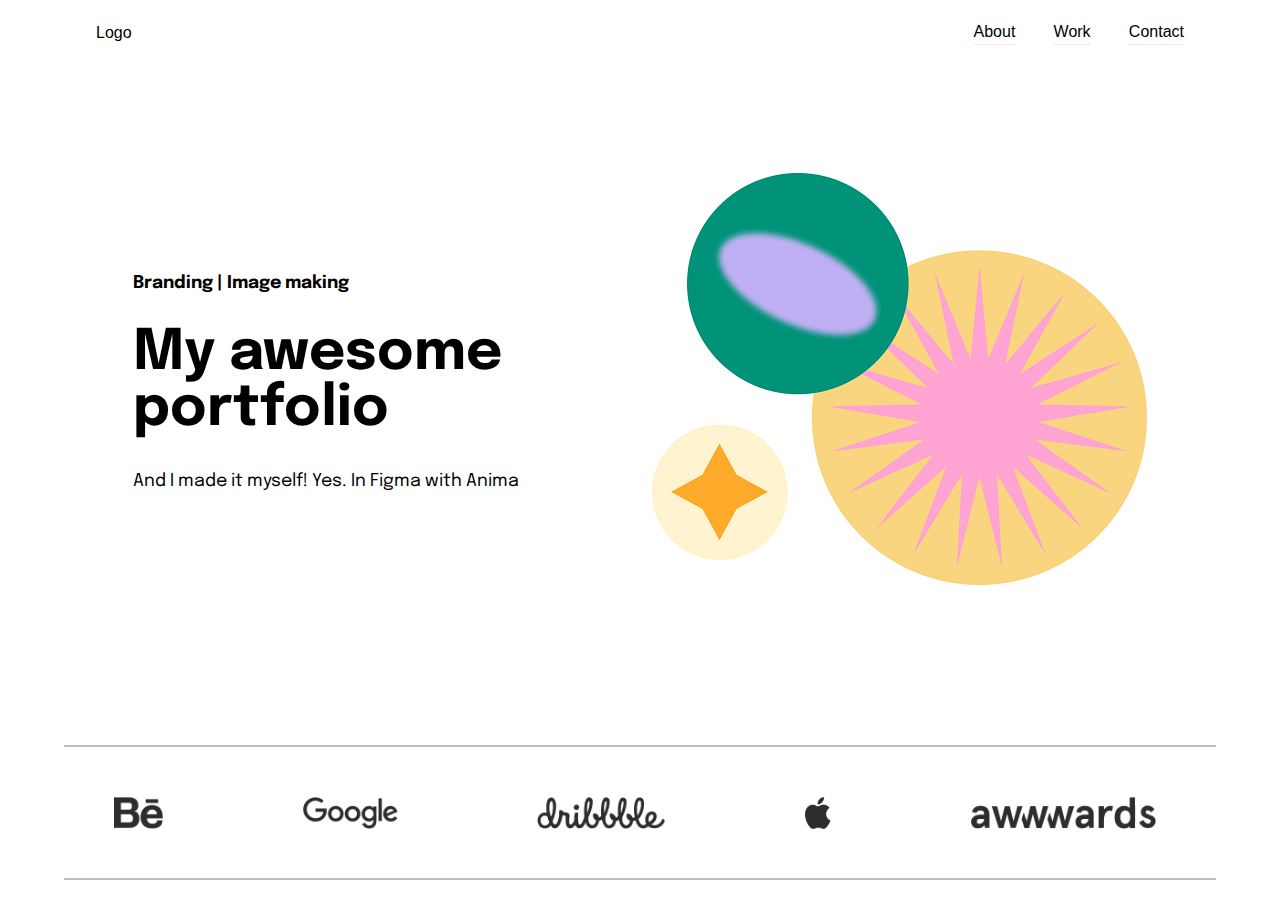
<file: Portfolio-responsive/index.html>
<!DOCTYPE html>
<html lang="en">
  <head>
    <meta charset="UTF-8" />
    <meta name="viewport" content="width=device-width, initial-scale=1.0" />
    <link rel="preconnect" href="https://fonts.googleapis.com" />
    <link rel="preconnect" href="https://fonts.gstatic.com" crossorigin />
    <link
      href="https://fonts.googleapis.com/css2?family=Epilogue:ital,wght@0,100..900;1,100..900&display=swap"
      rel="stylesheet"
    />
    <link rel="stylesheet" href="CSS/reset.css" />
    <link rel="stylesheet" href="CSS/main.css" />
    <title>Document</title>
  </head>
  <body>
    <header id="header">
      <div class="header-topbar">
        <div class="logo"><p>Logo</p></div>

        <nav class="nav">
          <input
            type="checkbox"
            name="menu-points"
            id="menu-points"
            class="menu-points"
          />

          <label for="menu-points" class="menu-icon">
            <img src="images/Menu.png" alt="menú" />
          </label>

          <ul class="menu">
            <li><a href="#">About</a></li>
            <li><a href="#">Work</a></li>
            <li><a href="#">Contact</a></li>
          </ul>
        </nav>
      </div>
    </header>

    <main id="main">
      <section class="hero">
        <div class="hero-text">
          <h3>Branding | Image making</h3>

          <h1>My awesome portfolio</h1>

          <p class="text-phone">
            This is a template Figma file, turned into code using Anima. Learn
            more at AnimaApp.com
          </p>

          <p class="text-big">And I made it myself! Yes. In Figma with Anima</p>
        </div>

        <div class="hero-image">
          <img src="images/hover-image.png" alt="círculos vistosos" />
        </div>
      </section>

      <section class="brands">
        <div class="brands-container">
          <div>
            <img src="images/Google.png" alt="icono de google" />
          </div>
          <div>
            <img src="images/Behance.png" alt="icono behance" />
          </div>
          <div>
            <img src="images/Dribbble.png" alt="icono dribbble" />
          </div>
          <div>
            <img src="images/Apple.png" alt="icono apple" />
          </div>
          <div>
            <img src="images/Awwwards.png" alt="icono awwwards" />
          </div>
        </div>
        <div class="brands-container-big">
          <div>
            <img src="images/Behance.png" alt="icono behance" />
          </div>
          <div>
            <img src="images/Google.png" alt="icono de google" />
          </div>
          <div>
            <img src="images/Dribbble.png" alt="icono dribbble" />
          </div>
          <div>
            <img src="images/Apple.png" alt="icono apple" />
          </div>
          <div>
            <img src="images/Awwwards.png" alt="icono awwwards" />
          </div>
        </div>
      </section>
    </main>
  </body>
</html>
</file>
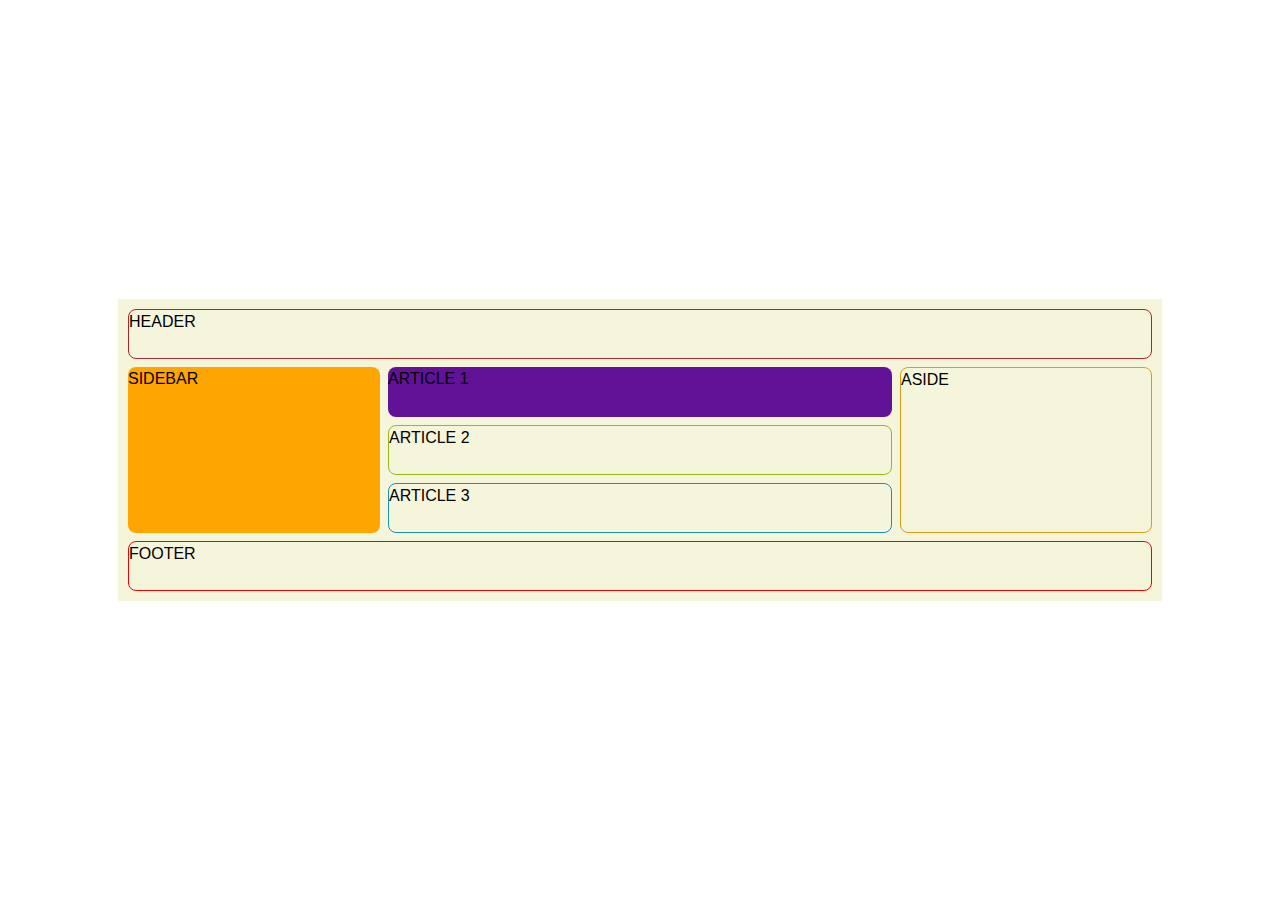
<file: CSS/grid-area/index.html>
<!DOCTYPE html>
<html lang="en">
  <head>
    <meta charset="UTF-8" />
    <meta name="viewport" content="width=device-width, initial-scale=1.0" />
    <link rel="stylesheet" href="style/reset.css" />
    <link rel="stylesheet" href="style/main.css" />
    <title>Document</title>
  </head>
  <body>
    <div class="container">
      <div class="grid">
        <div class="header">HEADER</div>
        <div class="sidebar">SIDEBAR</div>
        <article class="article1">ARTICLE 1</article>
        <article class="article2">ARTICLE 2</article>
        <article class="article3">ARTICLE 3</article>
        <aside class="aside">ASIDE</aside>
        <footer class="footer">FOOTER</footer>
      </div>
    </div>
  </body>
</html>
</file>
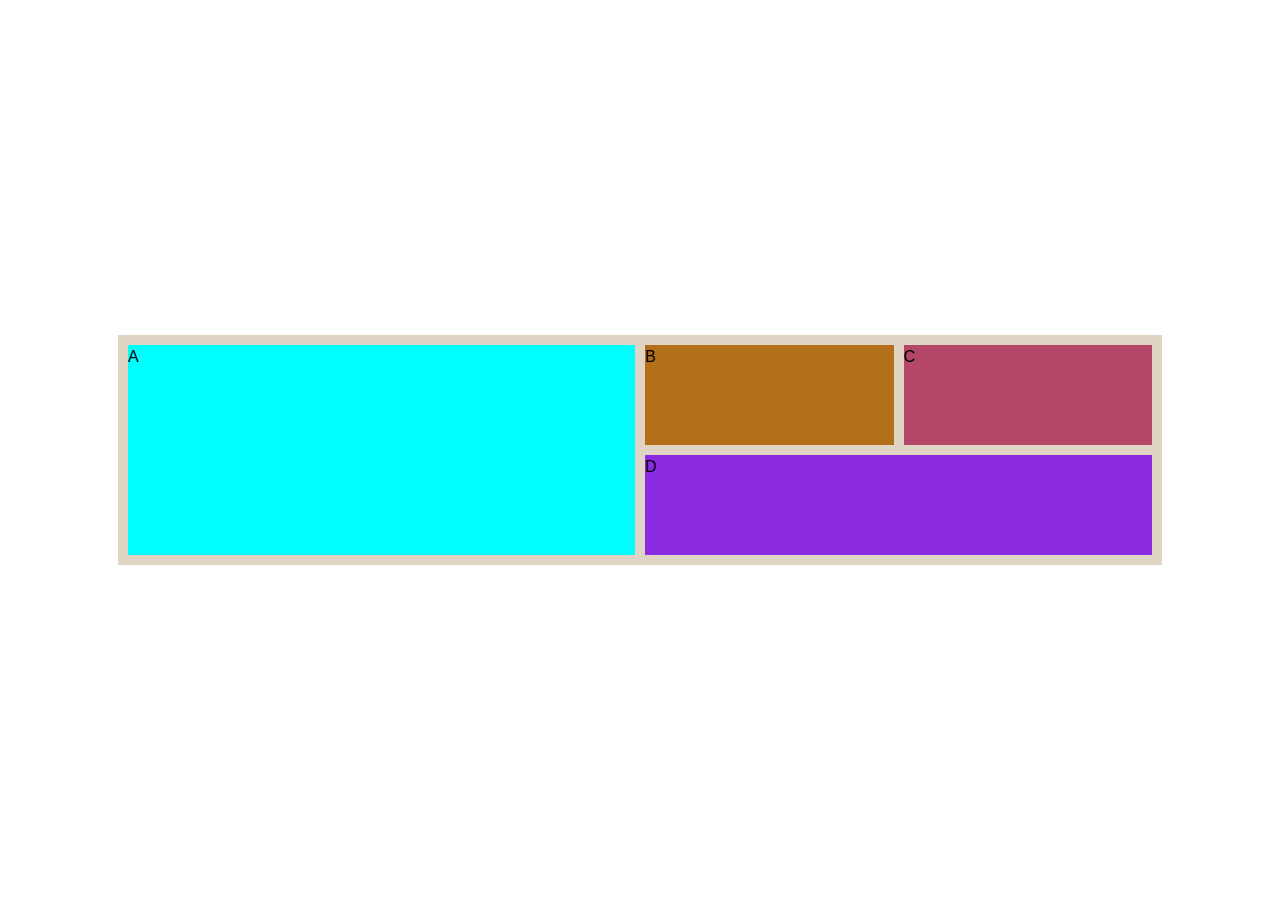
<file: CSS/grid-pract/index.html>
<!DOCTYPE html>
<html lang="en">
  <head>
    <meta charset="UTF-8" />
    <meta name="viewport" content="width=device-width, initial-scale=1.0" />

    <link rel="stylesheet" href="style/reset.css" />
    <link rel="stylesheet" href="style/main.css" />
    <title>Document</title>
  </head>
  <body>
    <div class="galery">
      <div class="grid-container">
        <div class="item1">A</div>
        <div class="item2">B</div>
        <div class="item3">C</div>
        <div class="item4">D</div>
      </div>
    </div>
  </body>
</html>
</file>
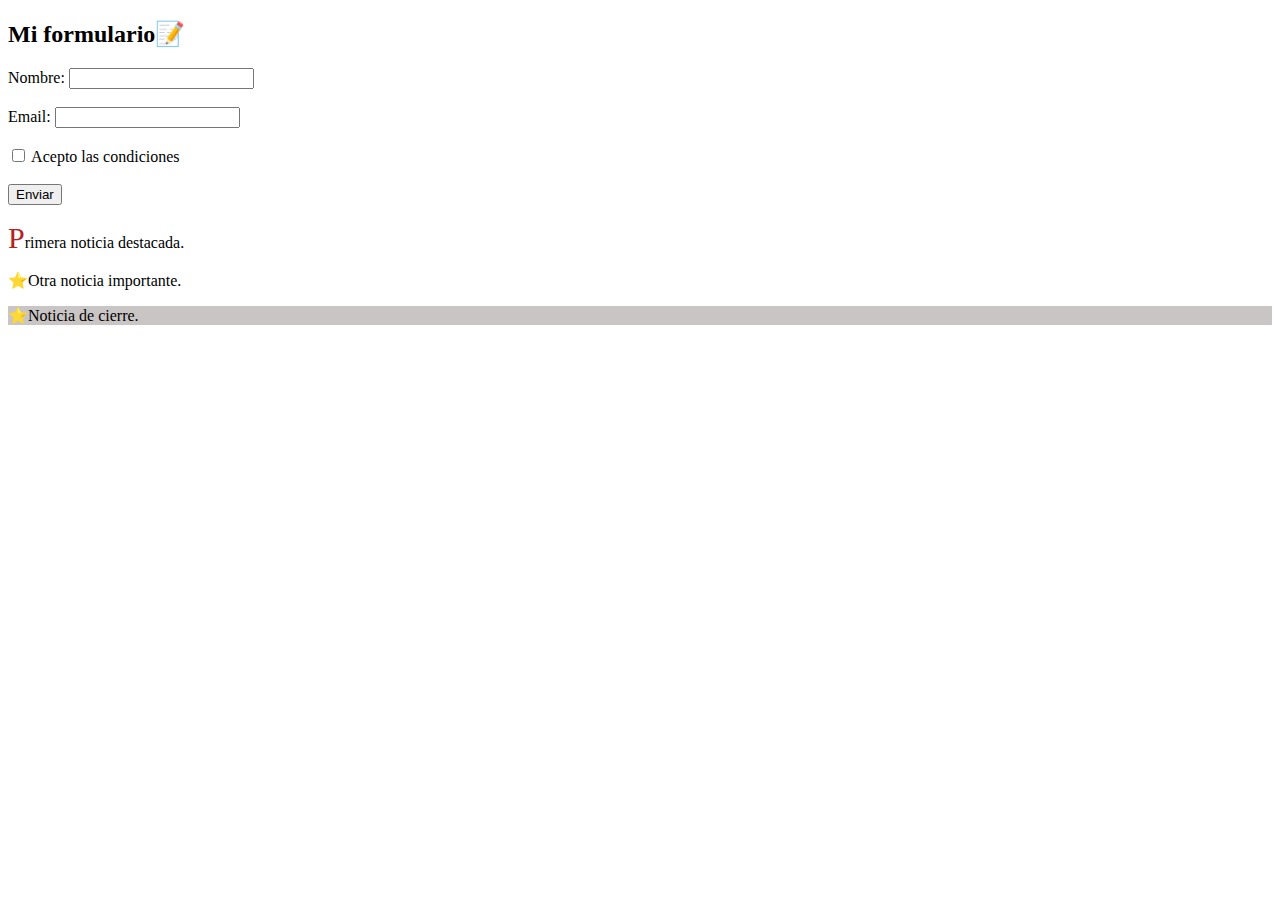
<file: CSS/Practica Pseudo/index.html>
<!DOCTYPE html>
<html lang="es">
  <head>
    <meta charset="UTF-8" />
    <title>Práctica Selectores y Pseudoclases</title>
    <link rel="stylesheet" href="STYLE/main.css" />
  </head>
  <body>
    <h2 class="titulo">Mi formulario</h2>

    <form>
      <label for="nombre">Nombre:</label>
      <input type="text" id="nombre" name="user-name" />

      <br />
      <br />

      <label for="email">Email:</label>
      <input type="email" id="email" name="correo" />

      <br />
      <br />

      <label>
        <input type="checkbox" id="acepto" /> Acepto las condiciones
      </label>

      <br />
      <br />

      <button type="submit">Enviar</button>
    </form>

    <section class="noticias">
      <p>Primera noticia destacada.</p>
      <p>Otra noticia importante.</p>
      <p>Noticia de cierre.</p>
    </section>
  </body>
</html>
</file>
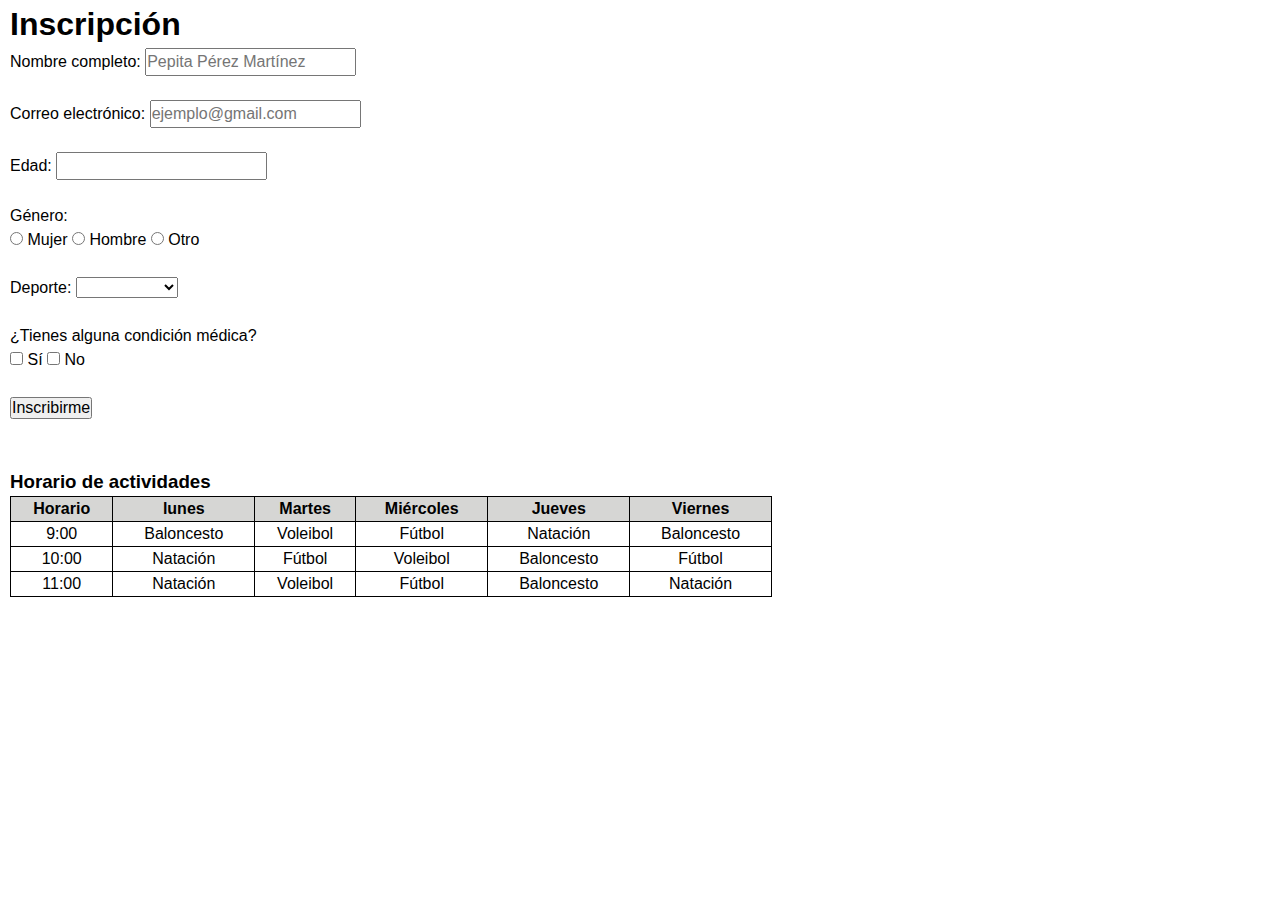
<file: HTML/form/index.html>
<!DOCTYPE html>
<html lang="en">
  <head>
    <meta charset="UTF-8" />
    <meta name="viewport" content="width=device-width, initial-scale=1.0" />
    <link rel="stylesheet" href="styles/reset.css" />
    <link rel="stylesheet" href="styles/style.css" />
    <title>Document</title>
  </head>
  <body>
    <form>
      <h1>Inscripción</h1>
      <label for="name">Nombre completo:</label>
      <input
        type="text"
        id="name"
        name="name"
        placeholder="Pepita Pérez Martínez"
        required
      />
      <br />
      <br />

      <label for="email">Correo electrónico:</label>
      <input
        type="email"
        id="email"
        name="email"
        placeholder="ejemplo@gmail.com"
        required
      />

      <br />
      <br />

      <label for="age">Edad:</label>
      <input type="number" id="age" name="age" required min="10" />

      <br />
      <br />

      <label for="genre">Género:</label>
      <br />
      <input type="radio" name="genre" id="genre" />
      <label for="genre">Mujer</label>

      <input type="radio" name="genre" id="woman" />
      <label for="men">Hombre</label>

      <input type="radio" name="genre" id="other" />
      <label for="other">Otro</label>

      <br />
      <br />
      <label for="sport">Deporte:</label>
      <select name="sport" id="sport">
        <option value="nothing"></option>
        <option value="basket">Baloncesto</option>
        <option value="Natación">Natación</option>
        <option value="volley">Voleibol</option>
        <option value="futbol">Fútbol</option>
      </select>

      <br />
      <br />
      <label for="salud"> ¿Tienes alguna condición médica?</label>
      <br />
      <input type="checkbox" id="si" name="salud" />
      <label for="salud">Sí</label>

      <input type="checkbox" id="no" name="salud" />
      <label for="salud">No</label>

      <br />
      <br />

      <input type="submit" id="submit" value="Inscribirme" />
    </form>
    <br />
    <br />

    <table>
      <h3>Horario de actividades</h3>
      <thead>
        <tr>
          <th>Horario</th>
          <th>lunes</th>
          <th>Martes</th>
          <th>Miércoles</th>
          <th>Jueves</th>
          <th>Viernes</th>
        </tr>
      </thead>
      <tbody>
        <tr>
          <td>9:00</td>
          <td>Baloncesto</td>
          <td>Voleibol</td>
          <td>Fútbol</td>
          <td>Natación</td>
          <td>Baloncesto</td>
        </tr>

        <tr>
          <td>10:00</td>
          <td>Natación</td>
          <td>Fútbol</td>
          <td>Voleibol</td>
          <td>Baloncesto</td>
          <td>Fútbol</td>
        </tr>

        <tr>
          <td>11:00</td>
          <td>Natación</td>
          <td>Voleibol</td>
          <td>Fútbol</td>
          <td>Baloncesto</td>
          <td>Natación</td>
        </tr>
      </tbody>
    </table>
  </body>
</html>
</file>
<file: Portfolio-responsive/CSS/main.css>
#header {
  width: 100%;
  height: auto;
  display: flex;
  justify-content: center;
  align-items: center;
  box-sizing: border-box;
  background-color: rgb(255, 255, 255);
  z-index: 99;
  position: fixed;
  /* siempre ponérselo al container general del todo*/

  .header-topbar {
    width: 100%;
    height: 5%;
    display: flex;
    justify-content: space-between;
    align-items: center;
    padding: 1em 2em;
    box-sizing: border-box;
    position: relative;
    /*siempre ponérselo al container general*/

    .nav {
      display: flex;
      justify-content: end;
      width: 100%;

      .menu-points {
        display: none;
      }

      .menu-icon {
        cursor: pointer;
      }

      .menu {
        display: none;
        flex-direction: column;
        justify-content: center;
        align-items: center;
        background-color: rgb(255, 255, 255);
        width: 100%;
        padding: 1.25em 0;
        position: absolute;
        top: 2.5em;
        right: 0;
        gap: 0.5em;

        li {
          border-bottom: 1px solid #bebebe4b;
        }
      }

      .menu-points:checked + .menu-icon + .menu {
        display: flex;
      }
    }
  }
}

/* -----MAIN---- */

#main {
  width: 100%;
  display: flex;
  flex-direction: column;
  justify-content: center;
  align-items: center;
  padding-top: 4.2em;

  .hero {
    height: 70vh;
    width: 90%;
    padding-top: 3.5em;
    padding-bottom: 3em;
    display: flex;
    flex-direction: column;
    justify-content: start;
    align-items: center;
    gap: 1.9rem;
    /* box-sizing: border-box; */

    .hero-text {
      display: flex;
      flex-direction: column;
      justify-content: center;
      align-items: center;
      font-family: "Epilogue", sans-serif;

      h3 {
        font-size: 1.25em;
        padding-bottom: 1.25em;
      }

      h1 {
        text-align: center;
        font-size: 3em;
        line-height: 1;
      }

      .text-phone {
        text-align: center;
        padding-top: 1.25em;
        font-size: 1.1em;
      }

      .text-big {
        display: none;
      }
    }
  }

  /* --------BRANDS--------- */

  .brands {
    width: 75%;
    display: flex;
    justify-content: center;
    align-items: center;

    .brands-container {
      width: 100%;
      display: flex;
      flex-wrap: wrap;
      justify-content: center;
      padding: 3.1em 0;
      gap: 2.5em;
      border-top: 2px solid #bebebe;
      border-bottom: 2px solid #bebebe;

      div img {
        width: 100%;
        height: 2em;
        display: block;
        object-fit: cover;
      }
    }

    .brands-container-big {
      display: none;

      div img {
        width: 100%;
        height: 2em;
        display: block;
        object-fit: cover;
      }
    }
  }
}

@media (min-width: 1024px) {
  /* --HAY QUE MANTENER SIEMPRE LA MISMA ESTRUCTIRA-- */

  #header {
    .header-topbar {
      width: 90%;

      display: flex;
      justify-content: space-between;
      padding: 0 2em;

      .nav {
        .menu-icon {
          display: none;
        }

        .menu {
          width: 20%;
          display: flex;
          flex-direction: row;
          justify-content: space-between;
          position: static;
          gap: 30px;
        }
      }
    }
  }

  /* ------MAIN----- */

  #main {
    width: 100%;
    display: flex;
    justify-content: center;
    align-items: center;

    .hero {
      width: 90%;
      height: 70vh;
      padding-top: 0;
      display: flex;
      flex-direction: row;
      justify-content: center;
      align-items: center;
      gap: 0;

      .hero-text {
        width: 45%;
        display: flex;
        flex-direction: column;
        justify-content: start;
        align-items: start;

        h3 {
          font-size: 1.1em;
          padding-bottom: 1.7em;
        }

        h1 {
          text-align: start;
          font-size: 3.5em;
        }

        .text-phone {
          display: none;
        }

        .text-big {
          display: flex;
          position: static;
          padding-top: 1.7em;
          font-size: 1.1em;
        }
      }
    }

    /* ------------BRANDS------------ */

    .brands {
      width: 100%;

      .brands-container {
        display: none;
      }

      .brands-container-big {
        width: 90%;
        display: flex;
        flex-wrap: wrap;
        justify-content: space-around;
        padding: 3.1em 0;
        gap: 2.5em;
        border-top: 2px solid #bebebe;
        border-bottom: 2px solid #bebebe;
      }
    }
  }
}
</file>
<file: CSS/grid-area/style/main.css>
.container {
  width: 100%;
  height: 100vh;
  display: flex;
  justify-content: center;
  align-items: center;
}

.grid {
  width: 80%;
  height: auto;
  display: grid;
  grid-template-columns: 1fr 2fr 1fr;
  grid-template-rows: repeat(5, 50px);
  background-color: beige;
  gap: 8px;
  padding: 10px;
  grid-template-areas:
    "header header header"
    "sidebar article1 aside"
    "sidebar article2 aside"
    "sidebar article3 aside"
    "footer  footer   footer";
}

.header {
  grid-area: header;
  border: 1px solid brown;
  border-radius: 8px;
}

.sidebar {
  grid-area: sidebar;
  background-color: orange;
  border-radius: 8px;
}

.article1 {
  grid-area: article1;
  background-color: rgb(98, 18, 151);
  border-radius: 8px;
}

.article2 {
  grid-area: article2;
  border: 1px solid rgb(151, 187, 19);
  border-radius: 8px;
}

.article3 {
  grid-area: article3;
  border: 1px solid rgb(24, 145, 175);
  border-radius: 8px;
}

.aside {
  grid-area: aside;
  border: 1px solid rgb(219, 158, 24);
  border-radius: 8px;
}

.footer {
  grid-area: footer;
  border: 1px solid rgb(223, 8, 8);
  border-radius: 8px;
}
</file>
<file: CSS/grid-pract/style/main.css>
.galery{
    width: 100%;
    height: 100vh;
    display: flex;
    justify-content: center;
    align-items: center;

}

.grid-container{
    width: 80%;
    display: grid;
    grid-template-columns: repeat(4, 1fr);
    grid-auto-rows: 100px;
background-color: rgb(224, 212, 197);
    gap: 10px;
    padding: 10px;

}

.item1{
    background-color: aqua;
    grid-column: 1/3;
    grid-row: 1/3;
}

.item2{
    grid-column: 3/4;
    grid-row: 1/2;
    background-color: rgb(180, 111, 26);
}

.item3{
    grid-column: 4/5;
    grid-row: 1/2;
    background-color: rgb(180, 70, 103);
}

.item4{
    grid-column: 3/5;
    grid-row: 2/3;
    background-color: blueviolet;
}
</file>
<file: CSS/Practica Pseudo/STYLE/main.css>
/* 1- Selecciona el input de texto (type="text") y cambia su borde cuando está enfocado. */
input[type="text"]:focus {
    border: 2px solid rgb(136, 82, 180);
    outline: none;  
}

/* 2- Aplica un estilo verde al label que contiene un checkbox marcado. */

label:has(input[type="checkbox"]:checked) {
    color: green;
}

/* 3- Añade un emoji ⭐️ antes de cada <p> dentro de .noticias. */

.noticias p:not(:first-child)::before {
    content:"⭐";
}


/* 4- Aplica un subrayado a los botones cuando el ratón pasa por encima. */

button:hover{
    text-decoration: underline;
    text-decoration-color: rgb(20, 72, 216) ;
}

/* 5- Haz que la primera letra del primer párrafo de .noticias sea roja y más grande. */

.noticias p:first-child::first-letter{
    color:   rgb(180, 34, 34);
    font-size: 30px;
}

/* 6- Aplica un fondo gris al último párrafo de .noticias. */

.noticias p:last-child{
    background-color: rgb(202, 197, 197);
}

/* 7- Estiliza el botón de forma distinta si está siendo pulsado. */

button:active{
    background-color: rgb(58, 95, 95);
    transform: scale(0.98);
    color: white;
    border-color: rgb(38, 47, 51);
}

/* 8- Añade un contenido ficticio después del <h2 class="titulo">. */

.titulo::after{
    content:"📝";
}
</file>
<file: HTML/form/styles/style.css>
body{
  margin-left: 10px;
 }
 
 table{
  width: 60%;
  border-collapse: collapse;
  
 }
 
 table, thead, th, td{
        border: 1px solid black;
        text-align: center;
        
        
  }

  thead{
      background-color: rgb(214, 214, 212);
  }
</file>
